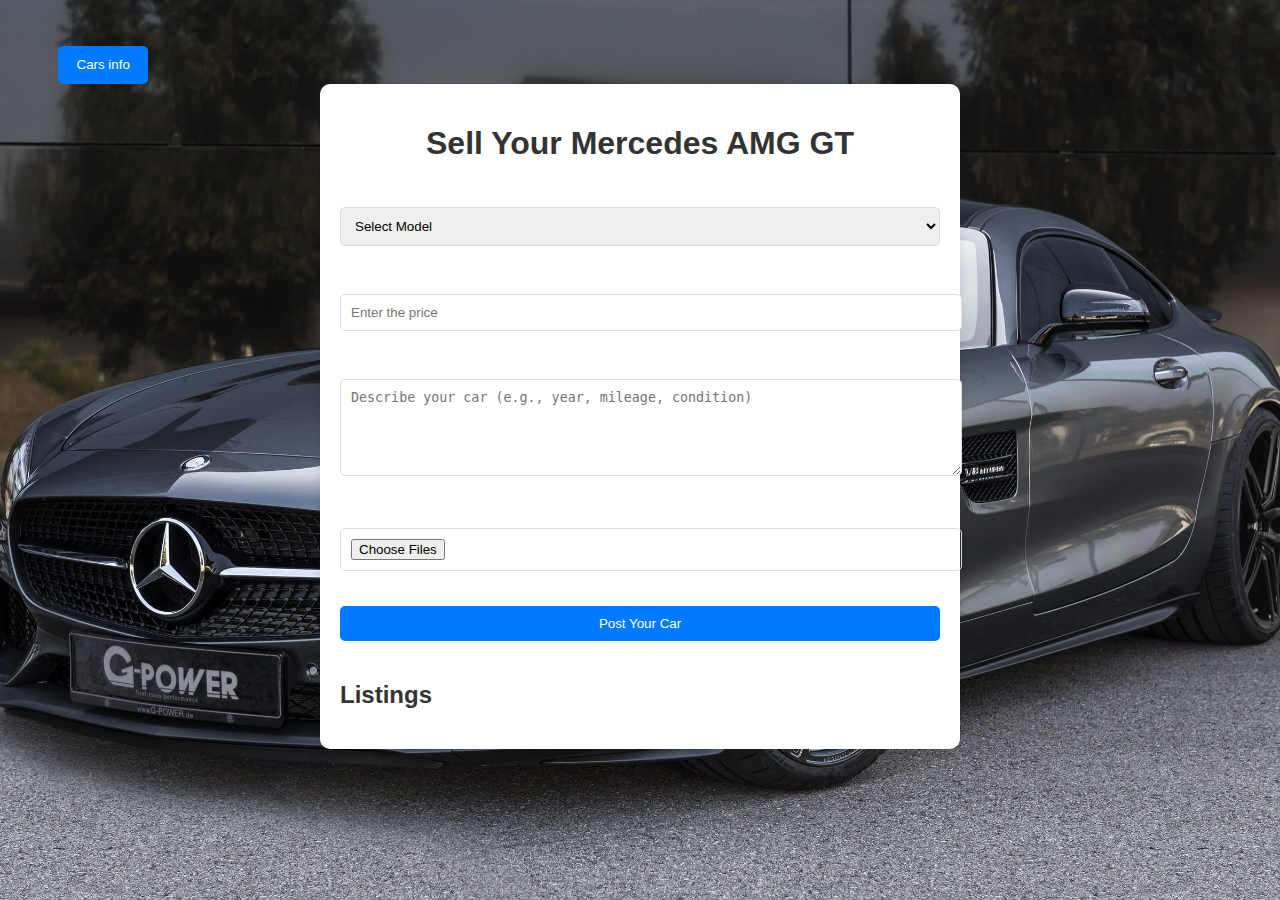
<file: index.html>
<!DOCTYPE html>
<html lang="en">
<head>
    <meta charset="UTF-8">
    <meta name="viewport" content="width=device-width, initial-scale=1.0">
    <title>AMG GT Marketplace</title>
    <link rel="stylesheet" href="style.css">
    <link rel="icon" type="image/x-icon" href="assets/AMG.png">
</head>
<body>
    <a href="info.html"><button class="iBTN">Cars info</button></a>
    <div class="container"> 
        <h1>Sell Your Mercedes AMG GT</h1>
        <form id="car-form" enctype="multipart/form-data">
            <!-- Choose the model -->
            <div class="form-group">
                <label for="car-model">Choose AMG GT Model:</label>
                <select id="car-model" name="car-model" required>
                    <option value="">Select Model</option>
                    <option value="AMG GT">AMG GT</option>
                    <option value="AMG GT S">AMG GT S</option>
                    <option value="AMG GT C">AMG GT C</option>
                    <option value="AMG GT Roadster">AMG GT C Roadster</option>
                    <option value="AMG GT R">AMG GT R</option>
                    <option value="AMG GT R Pro">AMG GT R Pro</option>
                    <option value="AMG GT Black Series">AMG GT Black Series</option>
                    <option value="AMG GT3">AMG GT3 (Track car)</option>
                </select>
            </div>
            
            <!-- Input price -->
            <div class="form-group">
                <label for="car-price">Price (USD):</label>
                <input type="number" id="car-price" name="car-price" placeholder="Enter the price" required>
            </div>

            <!-- Description -->
            <div class="form-group">
                <label for="car-description">Description:</label>
                <textarea id="car-description" name="car-description" rows="5" placeholder="Describe your car (e.g., year, mileage, condition)" required></textarea>
            </div>

            <!-- Upload multiple images -->
            <div class="form-group">
                <label for="car-images">Upload Car Images:</label>
                <input type="file" id="car-images" name="car-images" multiple accept="image/*" required>
                <div id="image-preview"></div>
            </div>

            <!-- Submit button -->
            <button type="submit">Post Your Car</button>
        </form>

        <!-- Section to display submitted posts -->
        <h2>Listings</h2>
        <div id="car-listings"></div>
    </div>

    <script src="script.js"></script>
</body>
</html>
</file>
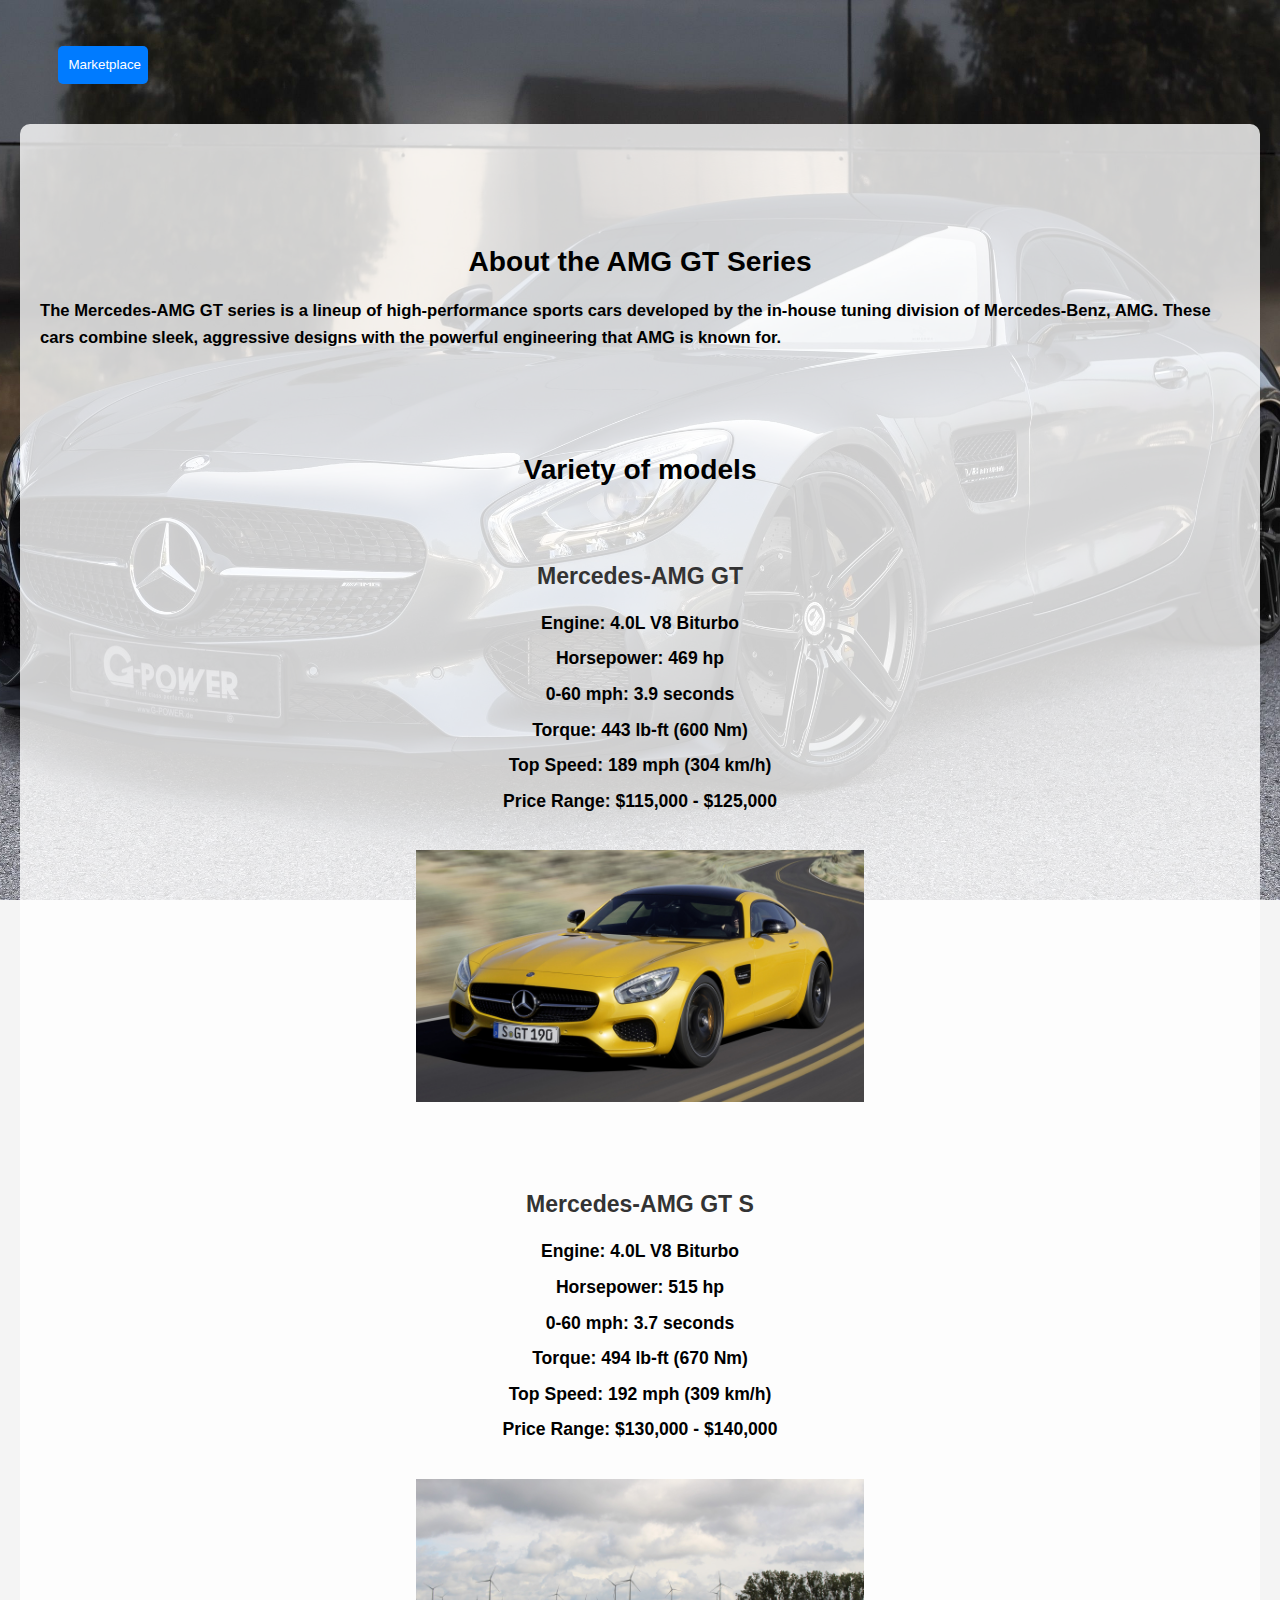
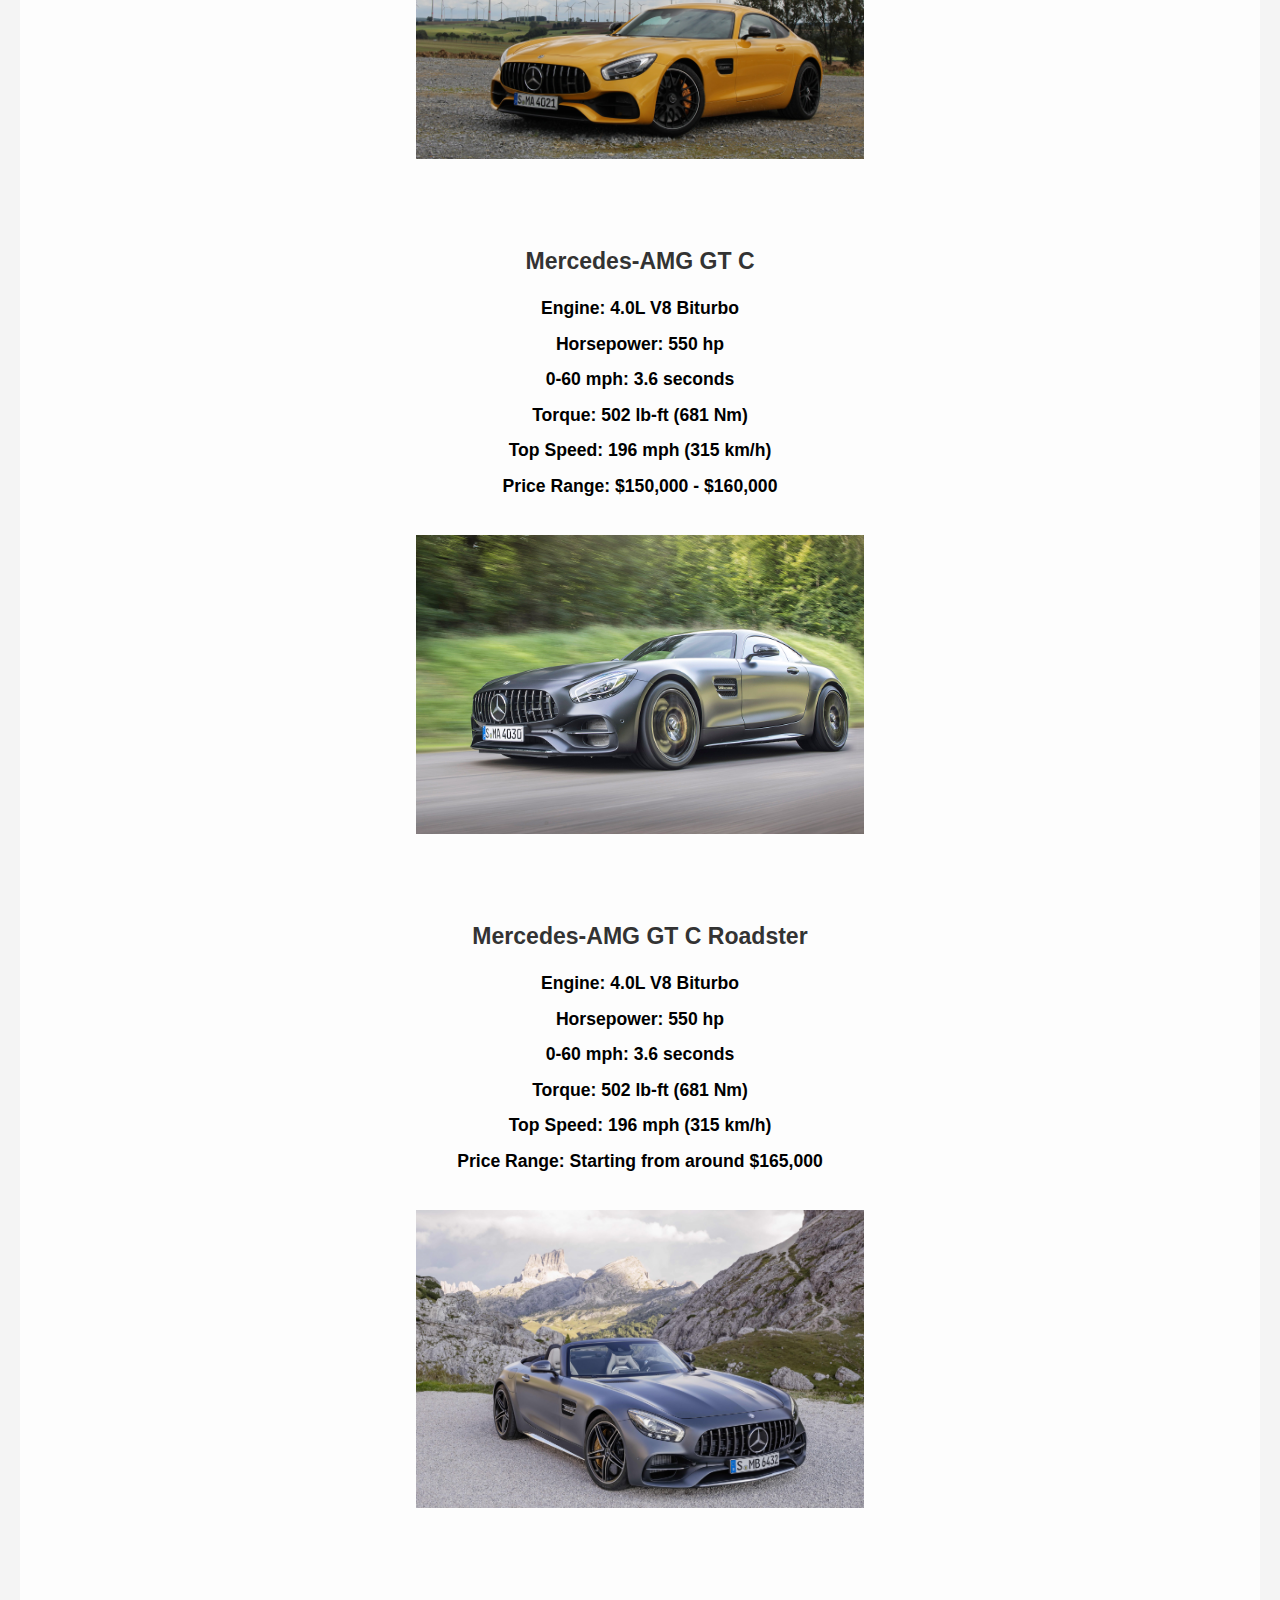
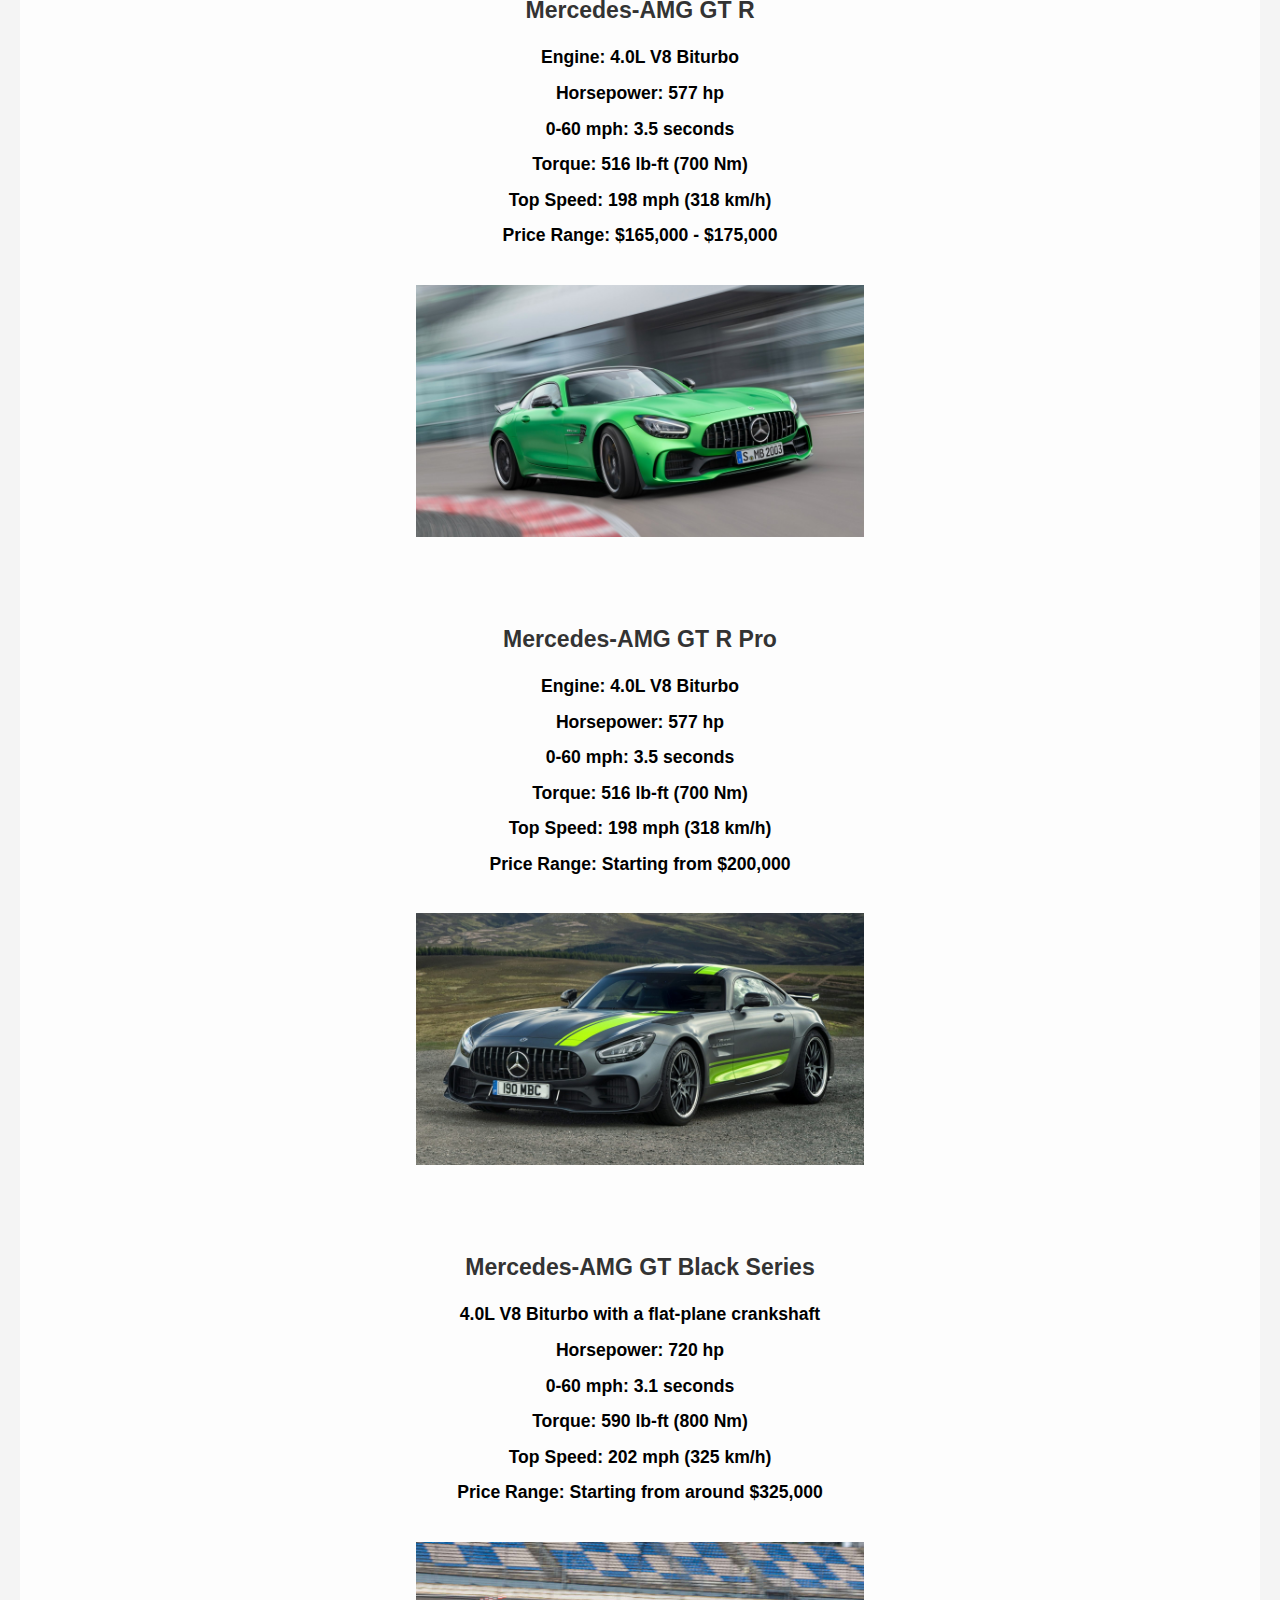
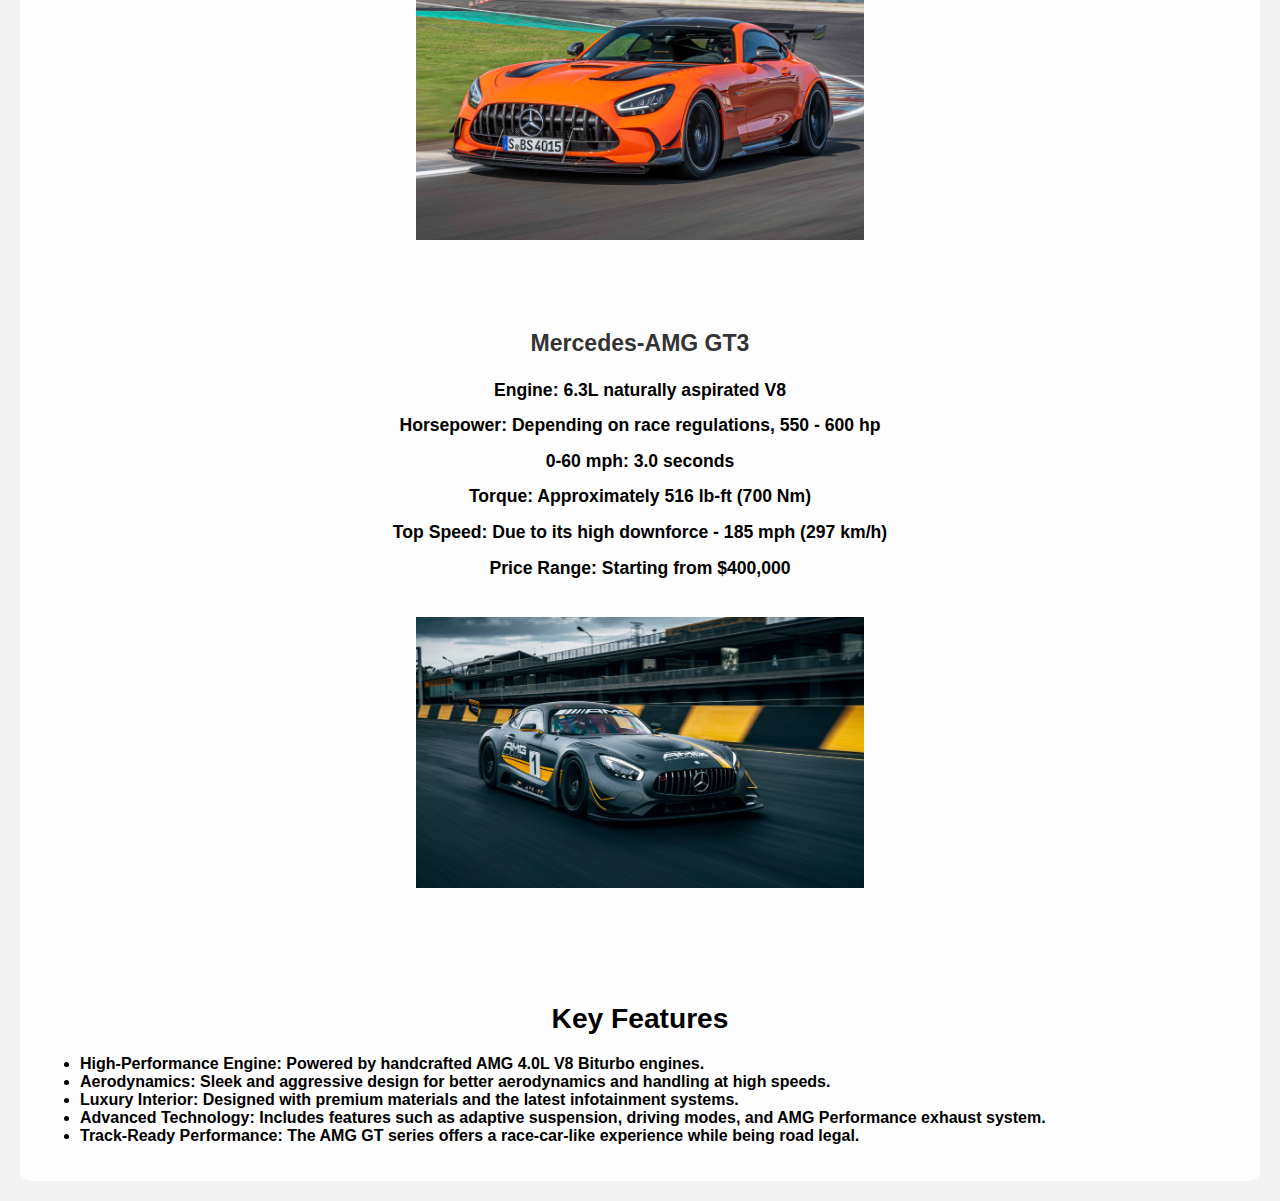
<file: info.html>
<!DOCTYPE html>
<html lang="en">
<head>
    <meta charset="UTF-8">
    <meta name="viewport" content="width=device-width, initial-scale=1.0">
    <title>AMG GT information</title>
    <link rel="stylesheet" href="style.css">
    <link rel="icon" type="image/x-icon" href="assets/AMG.png">
</head>
<body>
   

    <a href="index.html"><button class="iBTN">Marketplace</button></a>


<div class="amg-info">
    <h2>About the AMG GT Series</h2>
    <p>
        The Mercedes-AMG GT series is a lineup of high-performance sports cars developed by the in-house tuning division of Mercedes-Benz, AMG. These cars combine sleek, aggressive designs with the powerful engineering that AMG is known for.
    </p>

    <h3>Variety of models</h3>
    
    <div class="amg-model">
        <h4>Mercedes-AMG GT</h4>
        <ul>
            <li>Engine: 4.0L V8 Biturbo</li>
            <li>Horsepower: 469 hp</li>
            <li>0-60 mph: 3.9 seconds</li>
            <li>Torque: 443 lb-ft (600 Nm)</li>
            <li>Top Speed: 189 mph (304 km/h)</li>
            <li>Price Range: $115,000 - $125,000</li>
            <li><img alt="amg-info" src="assets/R (1).png"></li>
        </ul>
    </div>

    <div class="amg-model">
        <h4>Mercedes-AMG GT S</h4>
        <ul>
            <li>Engine: 4.0L V8 Biturbo</li>
            <li>Horsepower: 515 hp</li>
            <li>0-60 mph: 3.7 seconds</li>
            <li>Torque: 494 lb-ft (670 Nm)</li>
            <li>Top Speed: 192 mph (309 km/h)</li>
            <li>Price Range: $130,000 - $140,000</li>
            <li><img alt="amg-info" src="assets/R (2).png"></li>
        </ul>
    </div>

    <div class="amg-model">
        <h4>Mercedes-AMG GT C</h4>
        <ul>
            <li>Engine: 4.0L V8 Biturbo</li>
            <li>Horsepower: 550 hp</li>
            <li>0-60 mph: 3.6 seconds</li>
            <li>Torque: 502 lb-ft (681 Nm)</li>
            <li>Top Speed: 196 mph (315 km/h)</li>
            <li>Price Range: $150,000 - $160,000</li>
            <li><img alt="amg-info" src="assets/17c678_010.jpg"></li>
        </ul>
    </div>

    <div class="amg-model">
        <h4>Mercedes-AMG GT C Roadster</h4>
        <ul>
            <li>Engine: 4.0L V8 Biturbo</li>
            <li>Horsepower: 550 hp</li>
            <li>0-60 mph: 3.6 seconds</li>
            <li>Torque: 502 lb-ft (681 Nm)</li>
            <li>Top Speed: 196 mph (315 km/h)</li>
            <li>Price Range: Starting from around $165,000</li>
            <li><img alt="amg-info" src="assets/16C820_016.jpg"></li>
        </ul>
    </div>

    <div class="amg-model">
        <h4>Mercedes-AMG GT R</h4>
        <ul>
            <li>Engine: 4.0L V8 Biturbo</li>
            <li>Horsepower: 577 hp</li>
            <li>0-60 mph: 3.5 seconds</li>
            <li>Torque: 516 lb-ft (700 Nm)</li>
            <li>Top Speed: 198 mph (318 km/h)</li>
            <li>Price Range: $165,000 - $175,000</li>
            <li><img alt="amg-info" src="assets/thumb-1920-975019.jpg"></li>
        </ul>
    </div>

    <div class="amg-model">
        <h4>Mercedes-AMG GT R Pro</h4>
        <ul>
            <li>Engine: 4.0L V8 Biturbo</li>
            <li>Horsepower: 577 hp</li>
            <li>0-60 mph: 3.5 seconds</li>
            <li>Torque: 516 lb-ft (700 Nm)</li>
            <li>Top Speed: 198 mph (318 km/h)</li>
            <li>Price Range: Starting from $200,000</li>
            <li><img alt="amg-info" src="assets/R (3).png"></li>
        </ul>
    </div>

    <div class="amg-model">
        <h4>Mercedes-AMG GT Black Series</h4>
        <ul>
            <li>4.0L V8 Biturbo with a flat-plane crankshaft</li>
            <li>Horsepower: 720 hp</li>
            <li>0-60 mph: 3.1 seconds</li>
            <li>Torque: 590 lb-ft (800 Nm)</li>
            <li>Top Speed: 202 mph (325 km/h)</li>
            <li>Price Range: Starting from around $325,000</li>
            <li><img alt="amg-info" src="assets/mercedes-amg-gt-black-1.jpg"></li>
        </ul>
    </div>

    <div class="amg-model">
        <h4>Mercedes-AMG GT3</h4>
        <ul>
            <li>Engine: 6.3L naturally aspirated V8</li>
            <li>Horsepower: Depending on race regulations, 550 - 600 hp</li>
            <li>0-60 mph: 3.0 seconds</li>
            <li>Torque: Approximately 516 lb-ft (700 Nm)</li>
            <li>Top Speed: Due to its high downforce - 185 mph (297 km/h)</li>
            <li>Price Range: Starting from $400,000</li>
            <li><img alt="amg-info" src="assets/R (4).png"></li>
        </ul>
    </div>

    <h3>Key Features</h3>
    <ul>
        <li><strong>High-Performance Engine:</strong> Powered by handcrafted AMG 4.0L V8 Biturbo engines.</li>
        <li><strong>Aerodynamics:</strong> Sleek and aggressive design for better aerodynamics and handling at high speeds.</li>
        <li><strong>Luxury Interior:</strong> Designed with premium materials and the latest infotainment systems.</li>
        <li><strong>Advanced Technology:</strong> Includes features such as adaptive suspension, driving modes, and AMG Performance exhaust system.</li>
        <li><strong>Track-Ready Performance:</strong> The AMG GT series offers a race-car-like experience while being road legal.</li>
    </ul>
</div>


</body>
</html>
</file>
<file: style.css>
/* General body and container styling */
body {
    font-family: Arial, sans-serif;
    background-color: #f4f4f4;
    margin: 0;
    padding: 20px;
    
        background-image: url('assets/R..jpg'); /* Path to your background image */
        background-size: cover; /* Makes sure the image covers the whole background */
        background-position: center; /* Centers the image */
        background-attachment: fixed; /* Makes the background stay fixed during scroll */
        color: #fff; /* Text color set to white for readability on the background */
    
}

.container {
    width: 600px;
    margin: 0 auto;
    background-color: #fff;
    padding: 20px;
    border-radius: 10px;
    box-shadow: 0 0 10px rgba(0, 0, 0, 0.1);
}

h1 {
    text-align: center;
    color: #333;
}

h2 {
    margin-top: 40px;
    color: #333;
}

.form-group {
    margin-bottom: 15px;
}

label {
    display: block;
    margin-bottom: 5px;
    font-weight: bold;
}

input, textarea, select {
    width: 100%;
    padding: 10px;
    border: 1px solid #ddd;
    border-radius: 5px;
    margin-bottom: 10px;
}

button {
    width: 100%;
    padding: 10px;
    background-color: #007bff;
    color: white;
    border: none;
    border-radius: 5px;
    cursor: pointer;
}

button:hover {
    background-color: #0056b3;
}

/* Image preview section */
#image-preview {
    margin-top: 10px;
    display: flex;
    gap: 10px;
    flex-wrap: wrap;
}

#image-preview img {
    max-width: 100px;
    max-height: 100px;
    border-radius: 5px;
    object-fit: cover;
    border: 1px solid #ddd;
    padding: 5px;
}

/* Car listings */
#car-listings {
    margin-top: 20px;
}

.listing {
    background-color: #f9f9f9;
    padding: 15px;
    margin-bottom: 20px;
    border-radius: 5px;
    box-shadow: 0 0 5px rgba(0, 0, 0, 0.1);
}

.listing img {
    max-width: 150px;
    max-height: 100px;
    object-fit: cover;
    margin-right: 10px;
}

.listing .details {
    display: flex;
    flex-wrap: wrap;
}

.listing .details p {
    margin: 0 10px 0 0;
}




.iBTN{

height: 3vw;
width: 7vw;
margin-left: 3vw;
margin-top: 2vw;
}














.amg-info {
    background-color: rgba(255, 255, 255, 0.8); /* Light background for readability */
    color: #000; /* Black text */
    padding: 20px;
    border-radius: 10px;
    margin-top: 40px;
    font-weight: 600;
}

.amg-info h2, .amg-info h3 {
    color: #000000; /* AMG GT yellow color */
    margin-bottom: 20px;
    font-weight: 700;
    text-align: center;
    margin-top: 8vw;
    font-size: 2.2vw;
}

.amg-info p {
    font-size: 1.3vw;
    line-height: 1.6;
    color: rgb(0, 0, 0);
    
    
}

.amg-model {
    margin-bottom: 20px;
    text-align: center;
   
}

.amg-model h4 {
    font-size: 1.8vw;
    margin-bottom: 10px;
    color: #333;
    margin-top: 6vw;
}

.amg-model ul {
    list-style-type: none;
    padding-left: 0;
}

.amg-model ul li {
    padding: 5px 0;
    font-size: 1.1em;
    line-height: 2vw;
}



.amg-model ul li img {
   width: 35vw;
   margin-top: 2vw;
}
</file>
